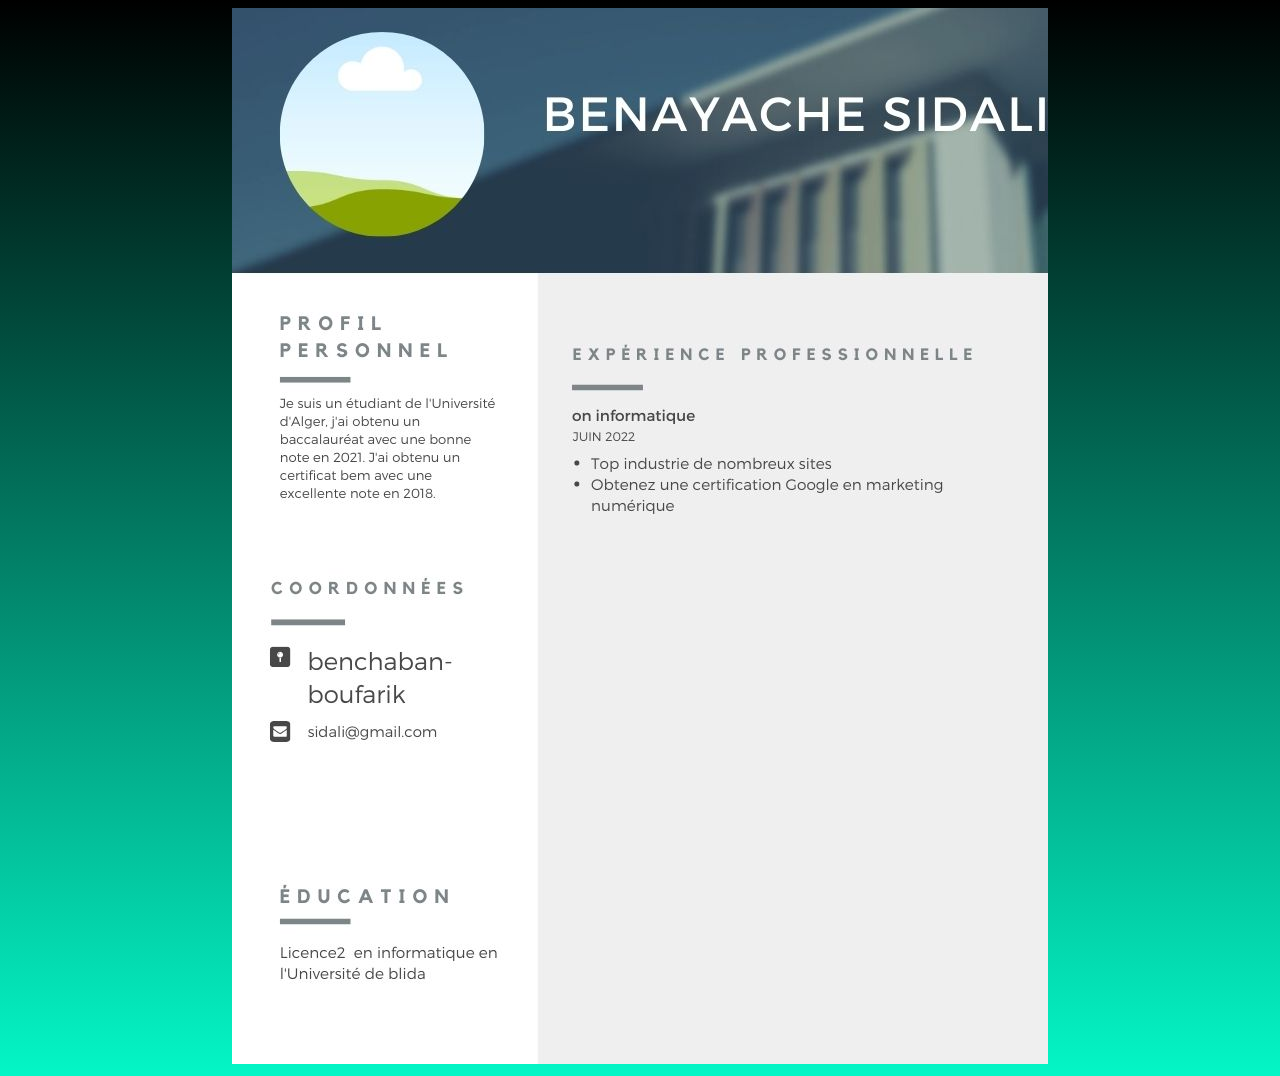
<file: home.html>
<!DOCTYPE html>
<html lang="en">
<head>
    <meta charset="UTF-8">
    <meta http-equiv="X-UA-Compatible" content="IE=edge">
    <meta name="viewport" content="width=device-width, initial-scale=1.0"/>
    
    <title>sidaxe</title>
    <meta nome="description" content="best free online"/>
    <meta name="keywords" content="sidal,sidaxe,sidalisidaxe,java,php,node.js,react">
    <link rel="icon"href="logotop.png">
    <link href="https://fonts.googleapis.com/css2?family=Josefin+Sans:wght@100;200;300;400;500;600;700&display=swap" rel="stylesheet">
</head>
<body>
    <center>
    <img src="cv.jpg" alt="cv">
    </center>
    <style>
     body{
        background: linear-gradient(black,rgb(4, 246, 198));
        
     }
    


    </style>
</body>
</html>
</file>
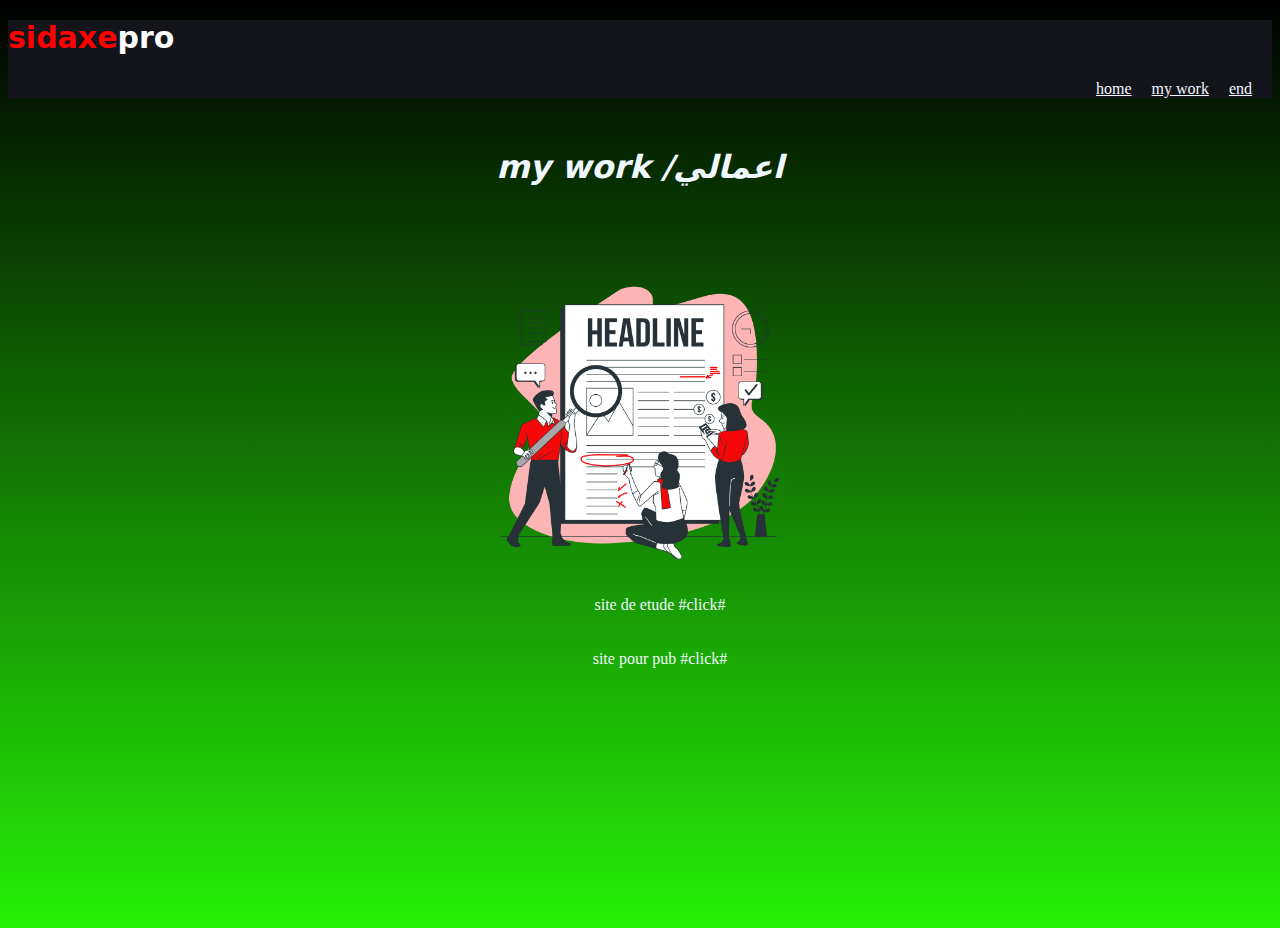
<file: work.html>
<!DOCTYPE html>
<html lang="en">
<head>
    <meta charset="UTF-8">
    <meta http-equiv="X-UA-Compatible" content="IE=edge">
    <meta name="viewport" content="width=device-width, initial-scale=1.0"/>
    <title>sidaxe</title>
    <link rel="stylesheet" href="work.css">
    <meta nome="description" content="best free online"/>
    <meta name="keywords" content="sidal,sidaxe,sidalisidaxe,java,php,node.js,react">
    <link rel="icon"href="logotop.png">
    <link href="https://fonts.googleapis.com/css2?family=Josefin+Sans:wght@100;200;300;400;500;600;700&display=swap" rel="stylesheet">

</head>
<body>
    <header>
        <h2>sidaxe<spen style="color: white;">pro</spen></h2>
        <ol>
            <li><a href="index.html">home</a></li>
            <li><a href="work.html"> my work</a></li>
            <li><a href="fin.html">end</a></li>

        </ol>

        
    </header>
    <center>
    <h1><b><i>my work /اعمالي</i></b></h1>
    </center>
    
        
    <div class="sid">
        <center>
         <img src="Editorial commision-bro.png" alt="etude" style="width: 300px;margin-top: 40px;">
        <ul type="disc">
          <li>  <a href="https://sites.google.com/view/math-dz/" >site de etude #click#</a></li>
            <br/><br/>
           <li> <a href="https://sidaxe.blogspot.com/?zx=aad0497174564123">site pour pub #click#</a></ul>
        </ul>
        </center>
</body>
</html>
</file>
<file: work.css>
body{
    
background: linear-gradient(black,rgb(37, 240, 6));
height: 100vh;
}
header{
    background-color: rgb(20, 20, 27);
}
header h2{
    color: red;
    margin-top: 20px;
    font-size: 30px;
    font-family: system-ui, -apple-system, BlinkMacSystemFont, 'Segoe UI', Roboto, Oxygen, Ubuntu, Cantarell, 'Open Sans', 'Helvetica Neue', sans-serif;
}
header ol {
    display: flex;
    justify-content: flex-end;
    margin-bottom: 50px;
}
header ol li {
    margin-right: 20px;
    list-style: none;
    transition: 1s;
}
header ol li :hover{
    color: red;
    font-size: 30px;
    font-weight: bold;
}
.sid a{
    text-decoration: none;
}

    

h1{
    color: aliceblue;
    font-family: system-ui, -apple-system, BlinkMacSystemFont, 'Segoe UI', Roboto, Oxygen, Ubuntu, Cantarell, 'Open Sans', 'Helvetica Neue', sans-serif;
     animation: z 3s infinite;
     margin-bottom: 50px;
}
@keyframes z{

0%{color: blue;}
50%{color: red;}
100%{color: black;}
}
ul {list-style-type: none;}
a{
  color: aliceblue; 
    
}
a :hover{
    color: red;
}
</file>
